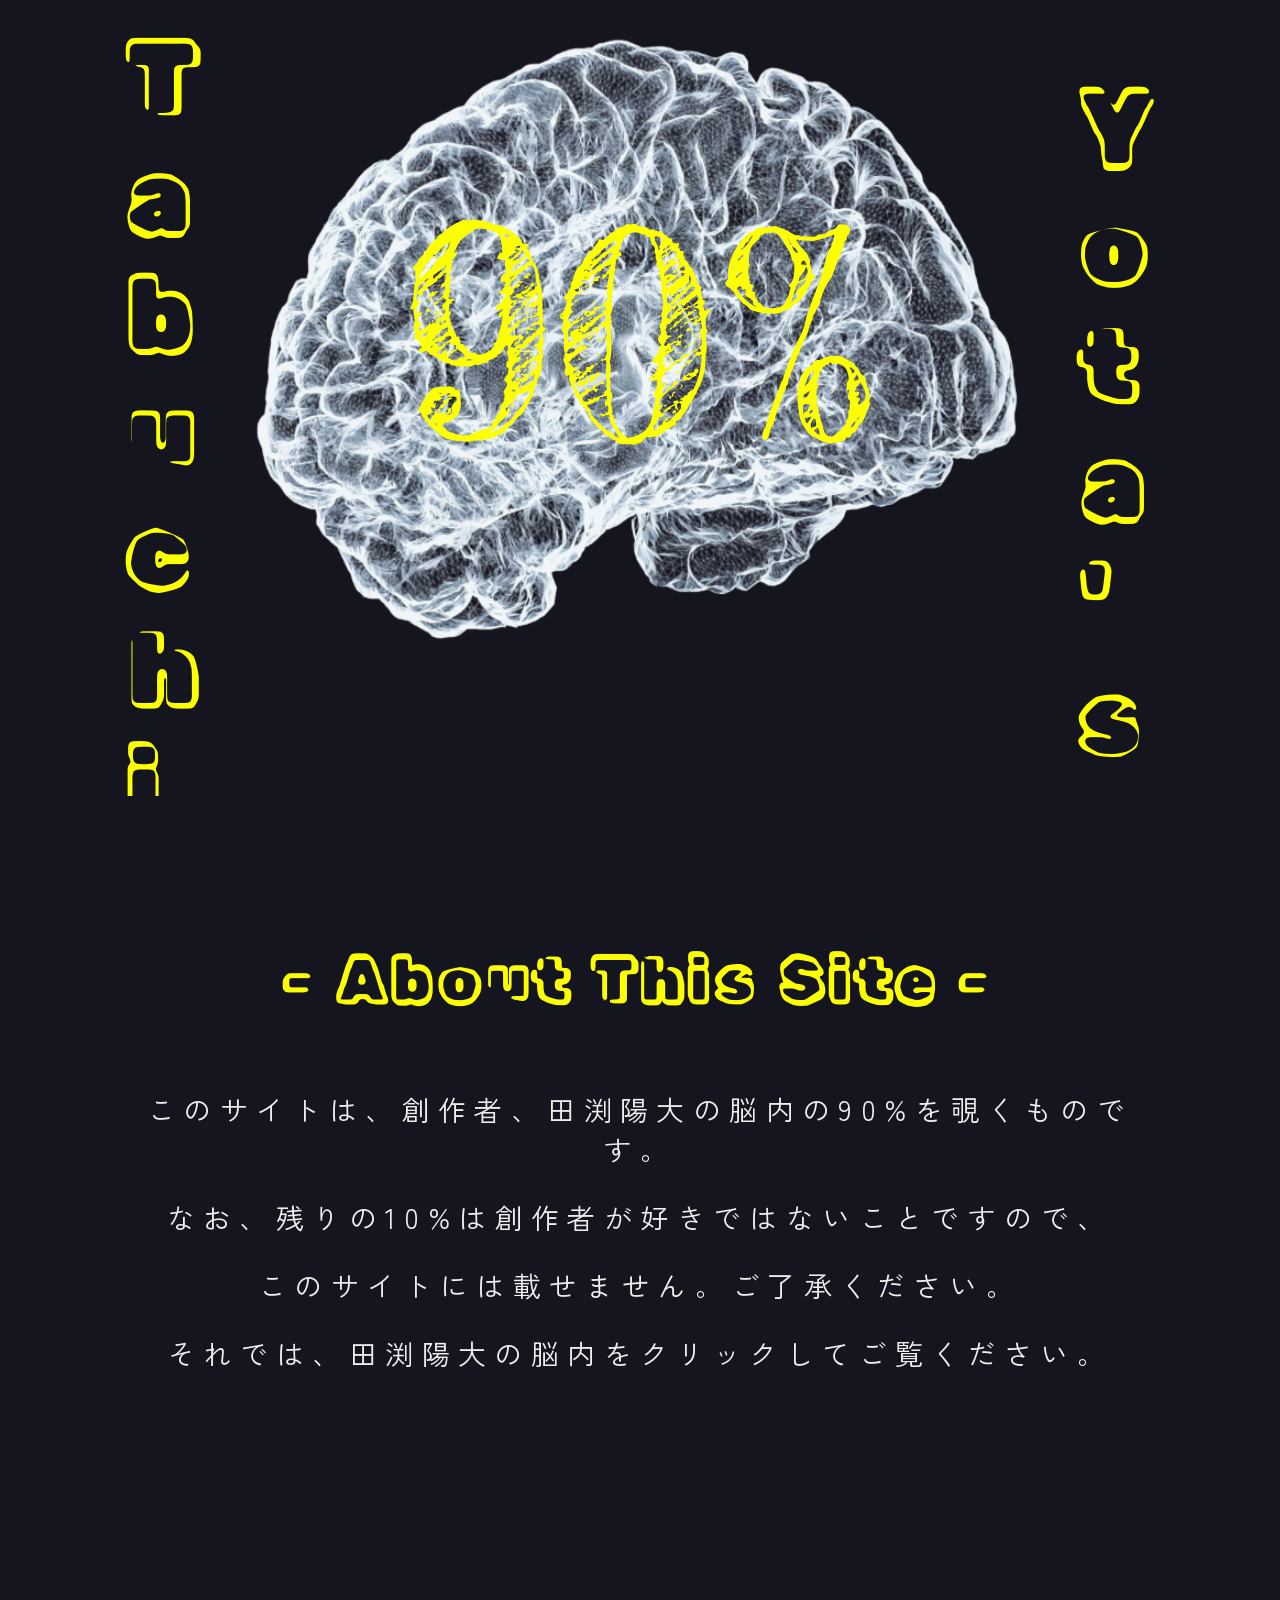
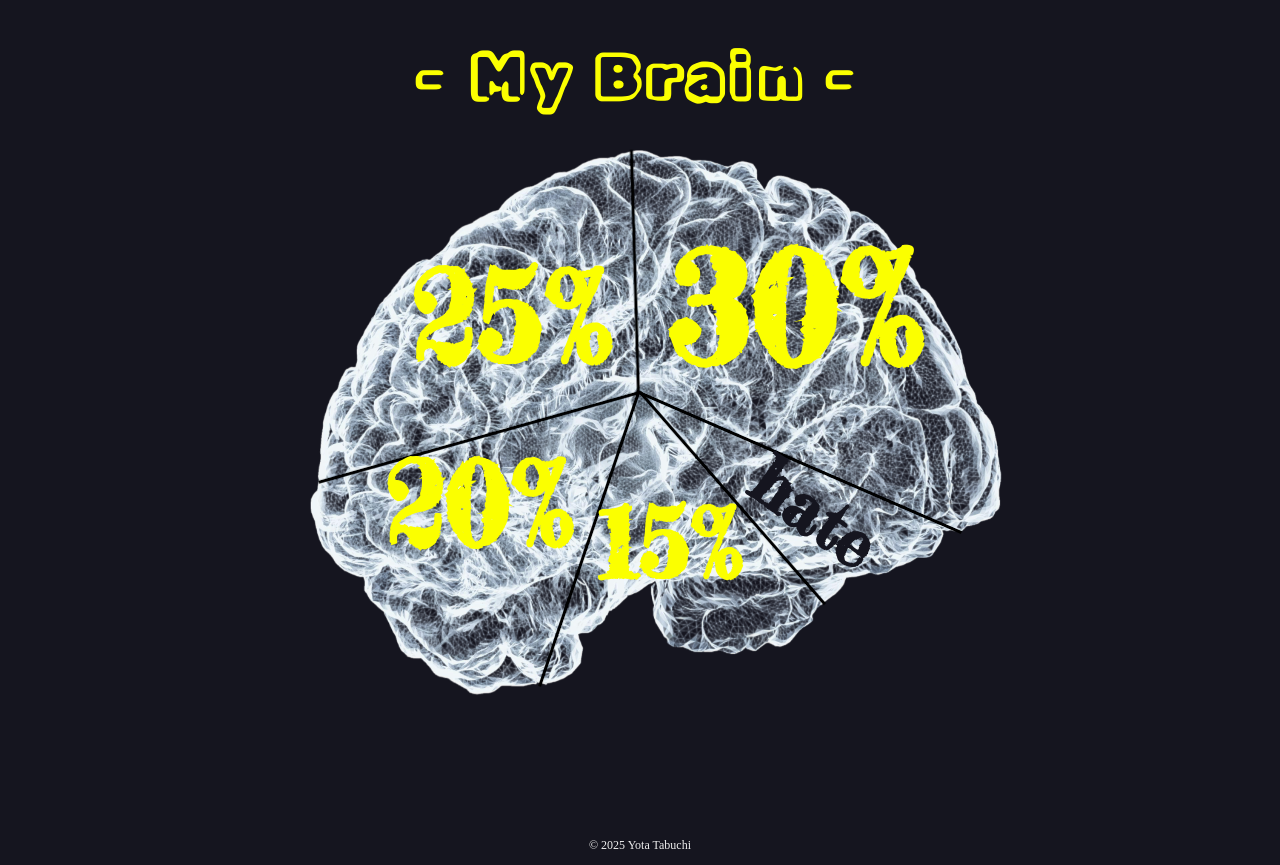
<file: index.html>
<!DOCTYPE html>
<html lang="ja">
    <head>
        <meta charset="UTF-8">
        <meta name="viewport" content="width=, initial-scale=1.0">
        <title>Tabuchi Yota's 90%</title>
        <link rel="stylesheet" href="css/style.css">
        <link rel="preconnect" href="https://fonts.googleapis.com">
        <link rel="preconnect" href="https://fonts.gstatic.com" crossorigin>
        <link href="https://fonts.googleapis.com/css2?family=Fredericka+the+Great&family=Rubik+Vinyl&family=Zen+Kaku+Gothic+New&display=swap" rel="stylesheet">
    </head>
    <body>
        <main>
            <section id="main-visual">
                <img src="img/main-visual.png" alt="main-visual">   
                <div class="title-left">
                    <h2>T</h2>
                    <h2>a</h2>
                    <h2>b</h2>
                    <h2>u</h2>
                    <h2>c</h2>
                    <h2>h</h2>
                    <h2>i</h2>
                </div>
                <div class="title-right">
                    <h2>Y</h2>
                    <h2>o</h2>
                    <h2>t</h2>
                    <h2>a</h2>
                    <h2>'</h2>
                    <h2>s</h2>
                </div>
                <div class="main-title">
                    <h1>90%</h1>
                </div>
            </section>
            <section id="about">
                <div class="section-title">
                    <h2>- About This Site -</h2>
                </div>
                <div class="about-content">
                    <p>このサイトは、創作者、田渕陽大の脳内の90%を覗くものです。</p>
                    <p>なお、残りの10%は創作者が好きではないことですので、</p>
                    <p>このサイトには載せません。ご了承ください。</p>
                    <p>それでは、田渕陽大の脳内をクリックしてご覧ください。</p>
                </div>
            </section>
            <section id="brain">
                <div class="section-title">
                    <h2>- My Brain -</h2>
                </div>
                <div id="brain-content">
                    <img src="img/brain-Photoroom.png" alt="brain">
                    <div class="thirty">
                        <h2><a href="tennis.html" >30%</a></h2>
                    </div>
                    <div class="twentyfive">
                        <h2><a href="sneakers.html">25%</a></h2>
                    </div>
                    <div class="twenty">
                        <h2><a href="whisky.html">20%</a></h2>
                    </div>
                    <div class="fifteen">
                        <h2><a href="others.html">15%</a></h2>
                    </div>
                    <div class="hate">
                        <h2>hate</h2>
                    </div>
                </div>
            </section>
        </main>
        <footer><p>© 2025 Yota Tabuchi</p></footer>
    </body>
</html>
</file>
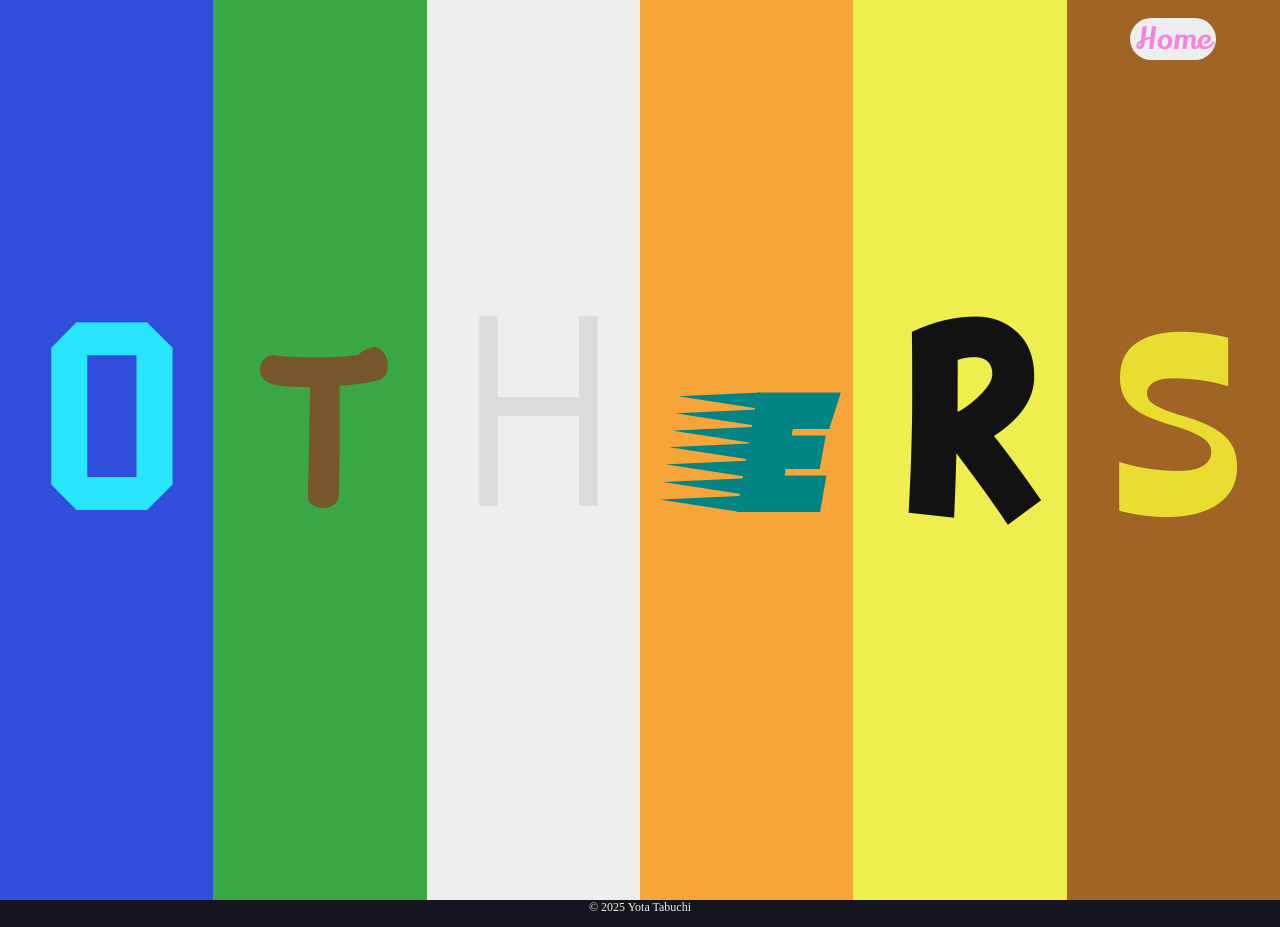
<file: others.html>
<!DOCTYPE html>
<html lang="ja">
    <head>
        <meta charset="UTF-8">
        <meta name="viewport" content="width=, initial-scale=1.0">
        <title>Tabuchi Yota's 15%</title>
        <link rel="stylesheet" href="css/style.css">
        <link rel="preconnect" href="https://fonts.googleapis.com">
        <link rel="preconnect" href="https://fonts.gstatic.com" crossorigin>
        <link href="https://fonts.googleapis.com/css2?family=Boogaloo&family=Faster+One&family=Fredericka+the+Great&family=Gamja+Flower&family=Gideon+Roman&family=Iceberg&family=Lily+Script+One&family=Megrim&family=Noto+Serif:ital,wght@0,100..900;1,100..900&family=Ojuju:wght@200&family=Permanent+Marker&family=Pixelify+Sans:wght@400..700&family=Rubik+Vinyl&family=Zen+Kaku+Gothic+New&display=swap" rel="stylesheet">
    </head>
    <body>
        <header>
            <span class="o"></span>
            <span class="t"></span>
            <span class="h"></span>
            <span class="e"></span>
            <span class="r"></span>
            <span class="s"></span>
            <nav>
                <ul>
                    <a href="index.html#brain-content" class="others-nav">Home</a>
                </ul>
            </nav>
        </header>
        <main class="others-main">
            <div class="o">
                <h1>O</h1>
            </div>
            <div class="t">
                <h1>T</h1>
            </div>
            <div class="h">
                <h1>H</h1>
            </div>
            <div class="e">
                <h1>E</h1>
            </div>
            <div class="r">
                <h1>R</h1>
            </div>
            <div class="s">
                <h1>S</h1>
            </div>
        </main>
        <footer><p>© 2025 Yota Tabuchi</p></footer>
    </body>
</html>
</file>
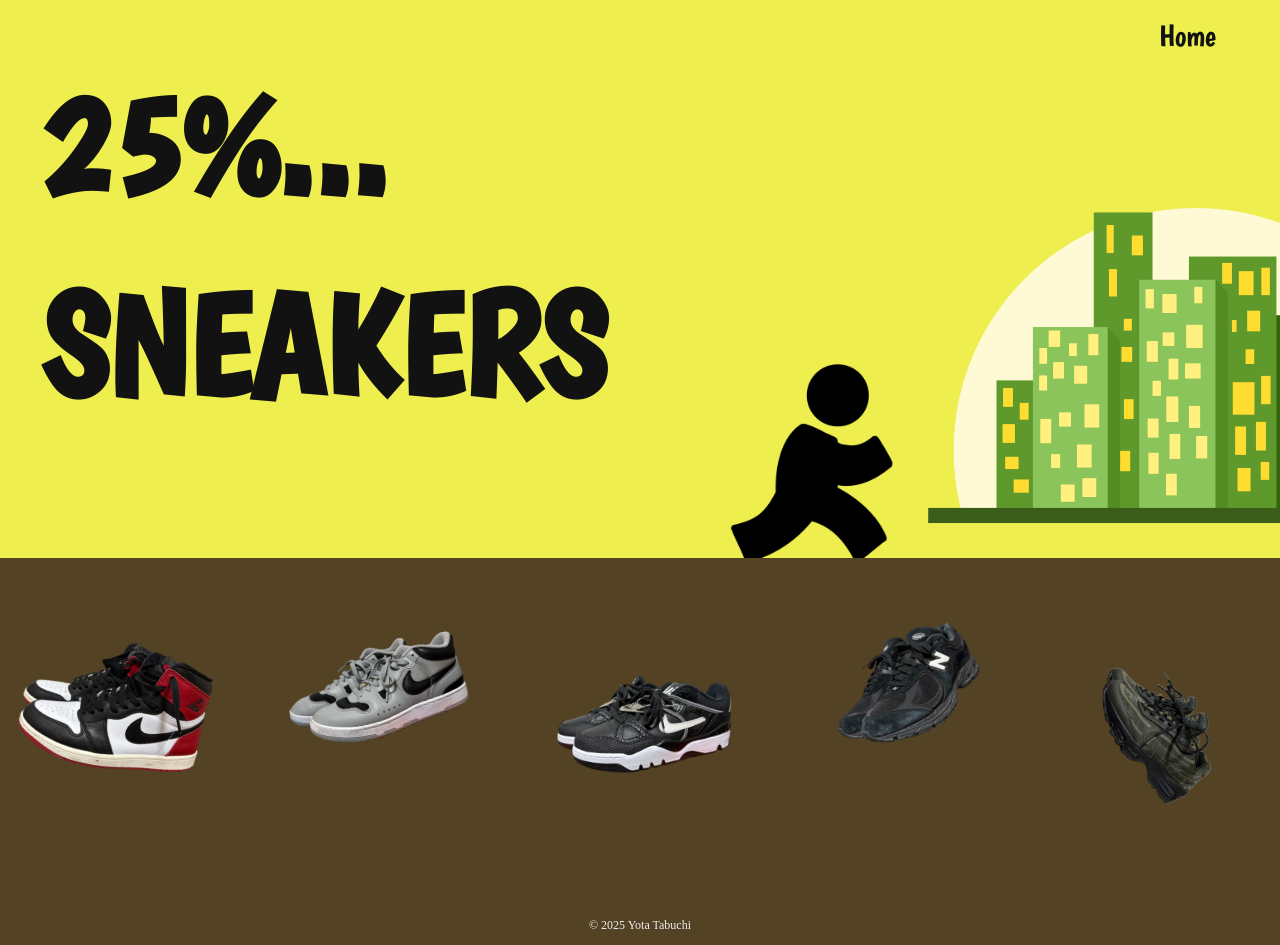
<file: sneakers.html>
<!DOCTYPE html>
<html lang="ja">
    <head>
        <meta charset="UTF-8">
        <meta name="viewport" content="width=, initial-scale=1.0">
        <title>Tabuchi Yota's 25%</title>
        <link rel="stylesheet" href="css/style.css">
        <link rel="preconnect" href="https://fonts.googleapis.com">
        <link rel="preconnect" href="https://fonts.gstatic.com" crossorigin>
        <link href="https://fonts.googleapis.com/css2?family=Boogaloo&family=Fredericka+the+Great&family=Noto+Serif:ital,wght@0,100..900;1,100..900&family=Permanent+Marker&family=Rubik+Vinyl&family=Zen+Kaku+Gothic+New&display=swap" rel="stylesheet">
    </head>
    <body class="sneakers">
        <header>
            <nav>
                <ul>
                    <li><a href="index.html#brain-content" class="sneakers-nav">Home</a></li>
                </ul>
            </nav>
        </header>
        <main>
            <div class="above">
                <div class="sneakers-title">
                    <h1>25%...</h1>
                    <h1>SNEAKERS</h1>
                </div>
                <img class="human" src="img/human.png" alt="human">
                <img class="city" src="img/city.png" alt="city">
            </div>
            <div class="under">
                <div class="under-imgs">
                    <img class="tumakuro" src="img/tumakuro-Photoroom.png" alt="tumakuro">
                    <img class="attack" src="img/attack-Photoroom.png" alt="attack">
                    <img class="nigo" src="img/nigo-Photoroom.png" alt="nigo">
                    <img class="rxx" src="img/rxx-Photoroom.png" alt="rxx">
                    <img class="worksout" src="img/worksout-Photoroom.png" alt="worksout">             
                </div>
            </div>
        </main>
        <footer class="sneakers-footer"><p>© 2025 Yota Tabuchi</p></footer>
    </body>
</html>
</file>
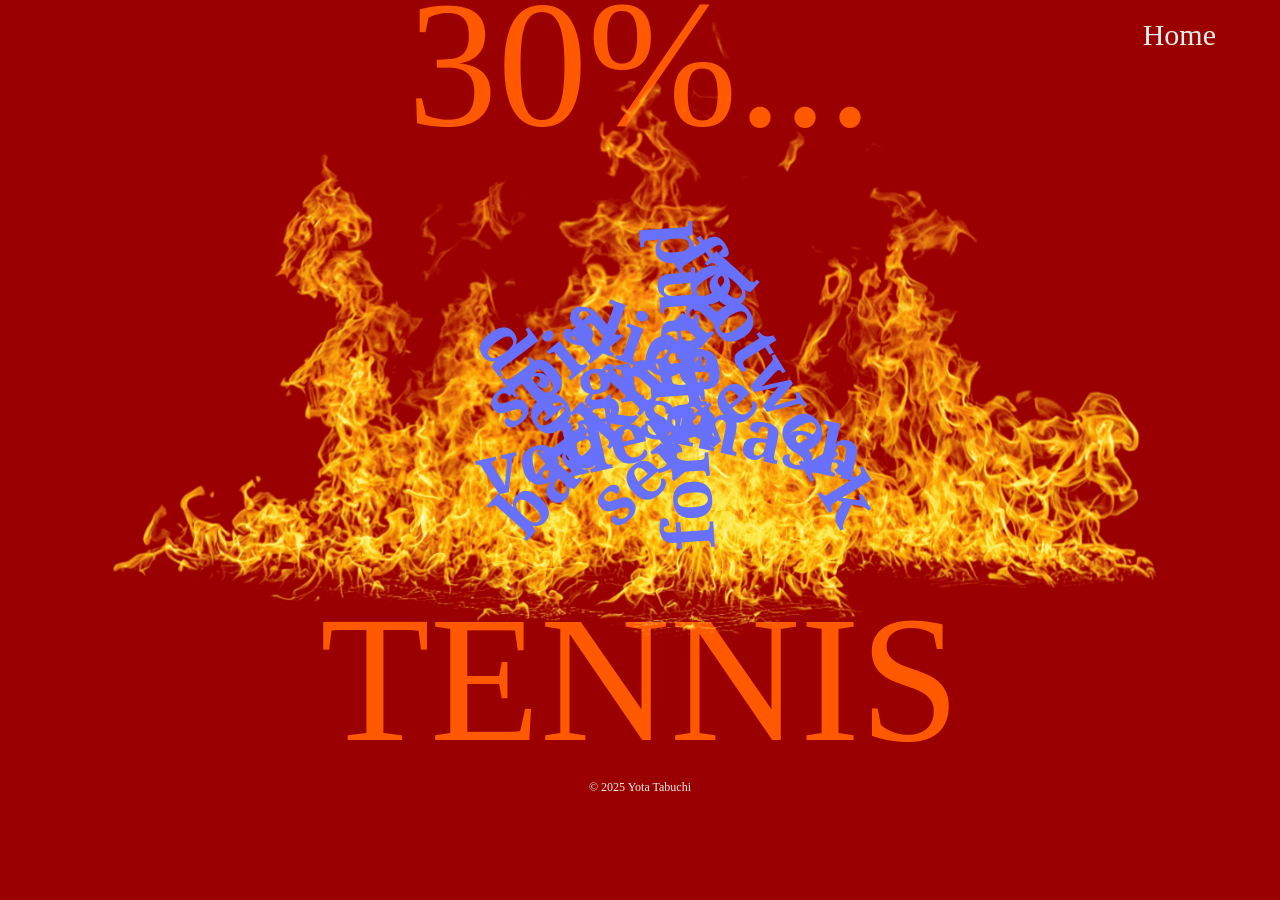
<file: tennis.html>
<!DOCTYPE html>
<html lang="ja">
<head>
    <meta charset="UTF-8">
    <meta name="viewport" content="width=, initial-scale=1.0">
    <title>Tabuchi Yota's 30%</title>
    <link rel="stylesheet" href="css/style.css">
    <link rel="preconnect" href="https://fonts.googleapis.com">
    <link rel="preconnect" href="https://fonts.gstatic.com" crossorigin>
    <link href="https://fonts.googleapis.com/css2?family=Fredericka+the+Great&family=Noto+Serif:ital,wght@0,100..900;1,100..900&family=Permanent+Marker&family=Rubik+Vinyl&family=Zen+Kaku+Gothic+New&display=swap" rel="stylesheet">
</head>
<body class="tennis">
    <header>
        <nav>
            <ul>
                <li><a href="index.html#brain-content" class="tennis-nav">Home</a></li>
            </ul>
        </nav>
    </header>
    <main>
        <section id="tennis-main">
            <h1 class="first-title">30%...</h1>
            <h1 class="second-title">TENNIS</h1>
            <img src="img/burn.png" alt="burn">
            <h2 class="forehand">forehand</h2>
            <h2 class="backhand">backhand</h2>
            <h2 class="footwork">footwork</h2>
            <h2 class="serve">serve</h2>
            <h2 class="volley">volley</h2>
            <h2 class="smash">smash</h2>
            <h2 class="drop">drop</h2>
            <h2 class="grip">grip</h2>
            <h2 class="slice">slice</h2>
            <h2 class="spin">spin</h2>
        </section>
    </main>
    <footer><p>© 2025 Yota Tabuchi</p></footer>
</body>
</file>
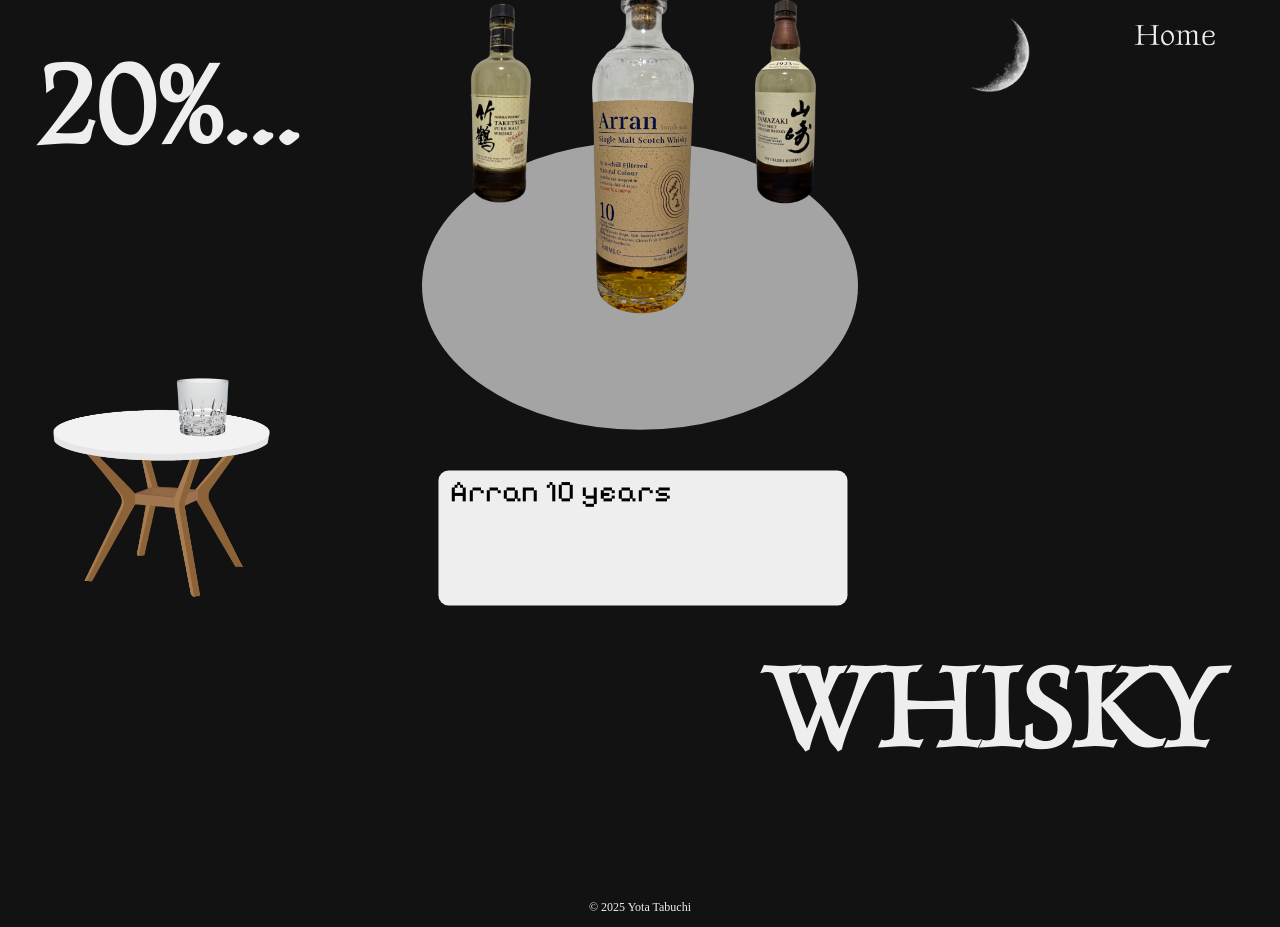
<file: whisky.html>
<!DOCTYPE html>
<html lang="ja">
    <head>
        <meta charset="UTF-8">
        <meta name="viewport" content="width=, initial-scale=1.0">
        <title>Tabuchi Yota's 20%</title>
        <link rel="stylesheet" href="css/style.css">
        <link rel="preconnect" href="https://fonts.googleapis.com">
        <link rel="preconnect" href="https://fonts.gstatic.com" crossorigin>
        <link href="https://fonts.googleapis.com/css2?family=Boogaloo&family=Faster+One&family=Fredericka+the+Great&family=Gamja+Flower&family=Gideon+Roman&family=Iceberg&family=Megrim&family=Noto+Serif:ital,wght@0,100..900;1,100..900&family=Ojuju:wght@200&family=Permanent+Marker&family=Pixelify+Sans:wght@400..700&family=Rubik+Vinyl&family=Zen+Kaku+Gothic+New&display=swap" rel="stylesheet">
    <body class="whisky-body">
        <header>
            <nav>
                <ul>
                    <a href="index.html#brain-content" class="whisky-header">Home</a>
                </ul>
            </nav>
        </header>
        <main class="whisky-main">
            <div class="upper">
                <h1>20%...</h1>
                <img src="img/moon.png" alt="moon">
            </div>
            <div class="whisky-imgs">
                <img src="img/taketuru-Photoroom.png" class="taketuru" alt="taketuru">
                <img src="img/arran-Photoroom.png" class="arran" alt="arran">
                <img src="img/yamazaki-Photoroom.png" class="yamazaki" alt="yamazki">
            </div>
            <div class="midle">
                <div class="midle-imgs">
                    <img src="img/table.png" class="table" alt="table">
                    <img src="img/glass.png" class="glass" alt="glass">
                </div>
                <div class="text">
                    <p>Arran 10 years</p>
                </div>
            </div>
            <div class="whisky-under">
                <h1>WHISKY</h1>
            </div>
        </main>
        <footer><p>© 2025 Yota Tabuchi</p></footer>
    </body>
</html>
</file>
<file: css/style.css>
@charset "utf-8";

* {
    margin: 0;
    padding: 0;
    box-sizing: border-box;
}

body {
    background-color: #15151F;
}

#main-visual {
    position: relative;
    width: 100%;
    overflow-x: hidden;
    img {
        width: 110vw;
        object-fit: cover;
        transform: translate(-6%);
    }
    h2 {
        font-family: "Rubik Vinyl", system-ui;
        font-weight: 400;
        color: #fbff00;
        font-size: 11vh;
    }
}


.title-left {
    position: absolute;
    top: 20px;
    left: 10%;
}

.title-right {
    position: absolute;
    top: 70px;
    right: 10%;
}

.main-title {
    position: absolute;
    top: 42%;
    left: 50%;
    transform: translate(-50%, -50%);
    h1 {
        font-family: "Fredericka the Great", serif;
        font-weight: 400;
        font-style: normal;
        color: #fbff00;
        font-size: 32vh;
    }
}

#about {
    padding-top: 150px;
    width: 80%;
    margin: 0 auto;
}

.section-title {
    text-align: center;
    color: #fbff00;
    font-family: "Rubik Vinyl", system-ui;
    font-size: 40px;
    letter-spacing: 0.2em;
}

.about-content {
    padding-top: 72px;
    font-family: "Zen Kaku Gothic New", sans-serif;
    font-weight: 400;
    font-style: normal;
    color: #EEEEEE;
    font-size: 28px;
    letter-spacing: 0.3em;
    display: flex;
    flex-direction: column;
    gap: 28px;
    p {
        text-align: center;
    }
}

#brain {
    padding-top: 270px;
    width: 80%;
    margin: 0 auto;
    overflow-x: hidden;
    img {
        object-fit: cover;
        width: 100vw;
        transform: translate(-10%);
    }
    a {
        text-decoration: none;
        color: #fbff00;
        font-family: "Fredericka the Great", serif;
    }
}

#brain-content {
    position: relative;
}

.thirty {
    position: absolute;
    top: 8vw;
    right: 18vw;
    font-size: 8vw;
}

.twentyfive {
    position: absolute;
    top: 10vw;
    left: 22vw;
    font-size: 6.5vw;
}

.twenty {
    position: absolute;
    top: 25vw;
    left: 20vw;
    font-size: 6vw;
}

.fifteen {
    position: absolute;
    top: 29vw;
    right: 32vw;
    font-size: 5vw;
}

.hate {
    position: absolute;
    top:28vw;
    right: 21vw;
    font-size: 3.5vw;
    transform: rotate(36deg);
    font-family: "Fredericka the Great", serif;
    color: #15151F;
}

footer {
    padding-bottom: 12px;
    text-align: center;
    color: #EEEEEE;
    font-size: 12px;
}





/*-----------------------
TENNIS
------------------------*/
.tennis {
    background-color: #9b0000;
}

.tennis-nav {
    position: fixed;
    right: 5%;
    top: 2%;
    font-family: "Permanent Marker", cursive;
    text-decoration: none;
    font-size: 30px;
    color: #EEEEEE;
    z-index: 1;
}

#tennis-main {
    position: relative;
    h1 {
        font-family: "Permanent Marker", cursive;
        font-weight: 400;
        font-style: normal;
        font-size: 180px;
        color: #ff5900;
    }
    img {
        width: 88%;
        margin-left: 6%;
        object-fit: cover;
        transform: translate(0, -60px);
        z-index: 0;
    }
    h2 {
        position: absolute;
        font-family: "Noto Serif", serif;
        font-style: normal;
        font-size: 70px;
        color: #6771fd;
    }
}

.first-title {
    position: absolute;
    top: 6%;
    left: 50%;
    transform: translate(-50%, -50%);
}

.second-title {
    position: absolute;
    bottom: -14%;
    left: 50%;
    transform: translate(-50%, -50%);
}

.forehand {
    top: 42%;
    left: 40%;
    transform: rotate(-94deg);
}
.backhand {
    top: 43%;
    left: 35%;
    transform: rotate(-48deg);
}
.serve {
    top: 50%;
    left: 45%;
    transform: rotate(-40deg);
}
.volley {
    top: 50%;
    left: 37%;
    transform: rotate(-13deg);
}
.footwork {
    top: 41%;
    left: 48%;
    transform: rotate(58deg);
}
.smash {
    top: 48%;
    left: 50%;
    transform: rotate(12deg);
}
.drop {
    top: 43%;
    left: 36%;
    transform: rotate(53deg);
}
.grip {
    top: 40%;
    left: 45%;
    transform: rotate(-10deg);
}
.slice {
    top: 36%;
    left: 44%;
    transform: rotate(20deg);
}
.spin {
    top: 39%;
    left: 37%;
    transform: rotate(-40deg);
}



/*--------------
SNEAKERS
--------------*/

.sneakers {
    background-color: #eeee4f;
}

.sneakers-nav {
    position: fixed;
    right: 5%;
    top: 2%;
    font-family: "Boogaloo", sans-serif;
    text-decoration: none;
    font-size: 30px;
    color: #121212;
    z-index: 1;
}

.above {
    width: 100%;
    height: 60vh;
    display: flex;
    justify-content: space-between;
    overflow: hidden;
}

.sneakers-title {
    padding-top: 40px;
    padding-left: 40px;
    display: flex;
    flex-direction: column;
    gap: 30px;
    font-family: "Boogaloo", sans-serif;
    font-size: 72px;
    color: #121212;
}

.human {
    height: 23vh;
    object-fit: cover;
    transform: translate(8vw, 38vh);
}

.city {
    padding-right: 40px;
    width: 70vw;
    object-fit: cover;
    transform: translate(9vw, 10vh);
}




.under {
    width: 100%;
    height: 40vh;
    background-color: #544224;
}

.under-imgs {
    padding-top: 30px;
    display: flex;
    justify-content: center;
    gap: 70px;
    img {
        width: 15%;
        object-fit: cover;
        aspect-ratio: 1;
        border-radius: 25%;
    }
}

.tumakuro {
    transform: translate(0, 30px) rotate(20deg);
}

.attack {
    transform: rotate(-10deg);
}

.nigo {
    transform: translate(0, 50px);
}

.rxx {
    transform:  rotate(-30deg);
}

.worksout {
    transform: translate(0, 40px) rotate(60deg);
}

.sneakers-footer {
    background-color: #544224;
}



/*----------------------
-------  WHISKY  -------
----------------------*/

.whisky-body {
    background-color: #121212;
}

.whisky-header {
    position: fixed;
    right: 5%;
    top: 2%;
    color: #EEEEEE;
    font-family: "Gideon Roman", serif;
    text-decoration: none;
    font-size: 30px;
    z-index: 1;
}

.whisky-main {
    height: 100vh;
    width: 100%;
}

.upper {
    padding-top: 40px;
    display: flex;
    justify-content: space-between;
    width: 94%;
    margin: 0 auto;
    h1 {
        font-family: "Gideon Roman", serif;
        color: #EEEEEE;
        font-size: 9vw;
    }
    img {
        width: 30%;
        object-fit: cover;
        padding-right: 120px;
        transform: translate(0, -160px);
    }
}

.whisky-imgs {
    position: relative;
    width: 34%;
    height: 32vh;
    margin: 0 auto;
    background-color: #a4a4a4;
    border-radius: 50%;
    transform: translate(0, -90%);
    img {
        position: absolute;
        object-fit: cover;
    }
}
.arran {
    width: 62%;
    top: -64%;
    left: 21.5%;
}

.taketuru {
    width: 40%;
    top: -50%;
    left: -2%
}

.yamazaki {
    width: 36%;
    top: -50%;
    right: -2%;
}

.midle {
    display: flex;
    transform: translate(0, -110%);
}

.midle-imgs {
    position: relative;
    width: 36%;
    transform: translate(0, -150px);
    img {
        position: absolute;
        object-fit: cover;
    }
}

.table {
    width: 70%;
}

.glass {
    width: 16%;
    right: 48%;
    top: -24px;
}

.text {
    width: 32%;
    background-color: #eeeeee;
    transform: translate(-5.5%, -70px);
    height: 15vh;
    border-radius: 10px;
    p {
        padding:2px 0 0 12px;
        font-family: "Pixelify Sans", sans-serif;
        font-size: 30px;
    }
}

.whisky-under {
    width: 96%;
    margin: 0 auto;
    transform: translate(0, -130%);
    h1 {
        font-family: "Gideon Roman", serif;
        color: #eeeeee;
        font-size: 9vw;
        padding-left: 60%;
    }
}


/*---------------------
-----  OTHERS  -------
---------------------*/

.others-nav {
    width: 86px;
    position: fixed;
    right: 5%;
    top: 2%;
    text-align: center;
    font-family: "Lily Script One", system-ui;
    text-decoration: none;
    font-size: 30px;
    background-color: #EEEEEE;
    color: #f583de;
    border-radius: 30px;
    z-index: 1;
}


.others-main {
    display: flex;
    justify-content: space-between;
    height: 100vh;
    h1 {
        transform: translate(0, 30vh);
    }
}

.o {
    width: 16.666666666%;
    background-color: #314DDC;
    color: #28E6FF;
    font-family: "Iceberg", sans-serif;
    font-size: 10vw;
    text-align: center;
}

.t {
    width: 16.666666666%;
    background-color: #39A744;
    color: #77562C;
    font-family: "Gamja Flower", sans-serif;
    font-size: 10vw;
    text-align: center;
}

.h {
    width: 16.666666666%;
    background-color: #EEEEEE;
    color: #dbdbdb;
    font-family: "Megrim", system-ui;
    font-size: 10vw;
    text-align: center;
}

.e {
    width: 16.666666666%;
    background-color: #F7A439;
    color: #008484;
    font-family: "Faster One", system-ui;
    font-size: 7vw;
    text-align: center;
    h1 {
        transform: translate(9%, 39vh);
    }
}

.r {
    width: 16.666666666%;
    background-color: #eeee4f;
    color: #121212;
    font-family: "Boogaloo", sans-serif;
    font-size: 10vw;
    text-align: center;
}

.s {
    width: 16.666666666%;
    background-color: #A06525;
    color: #E9DD31;
    font-family: "Ojuju", sans-serif;
    font-size: 10vw;
    text-align: center;
    h1 {
        transform: translate(0, 25vh);
    }
}
</file>
